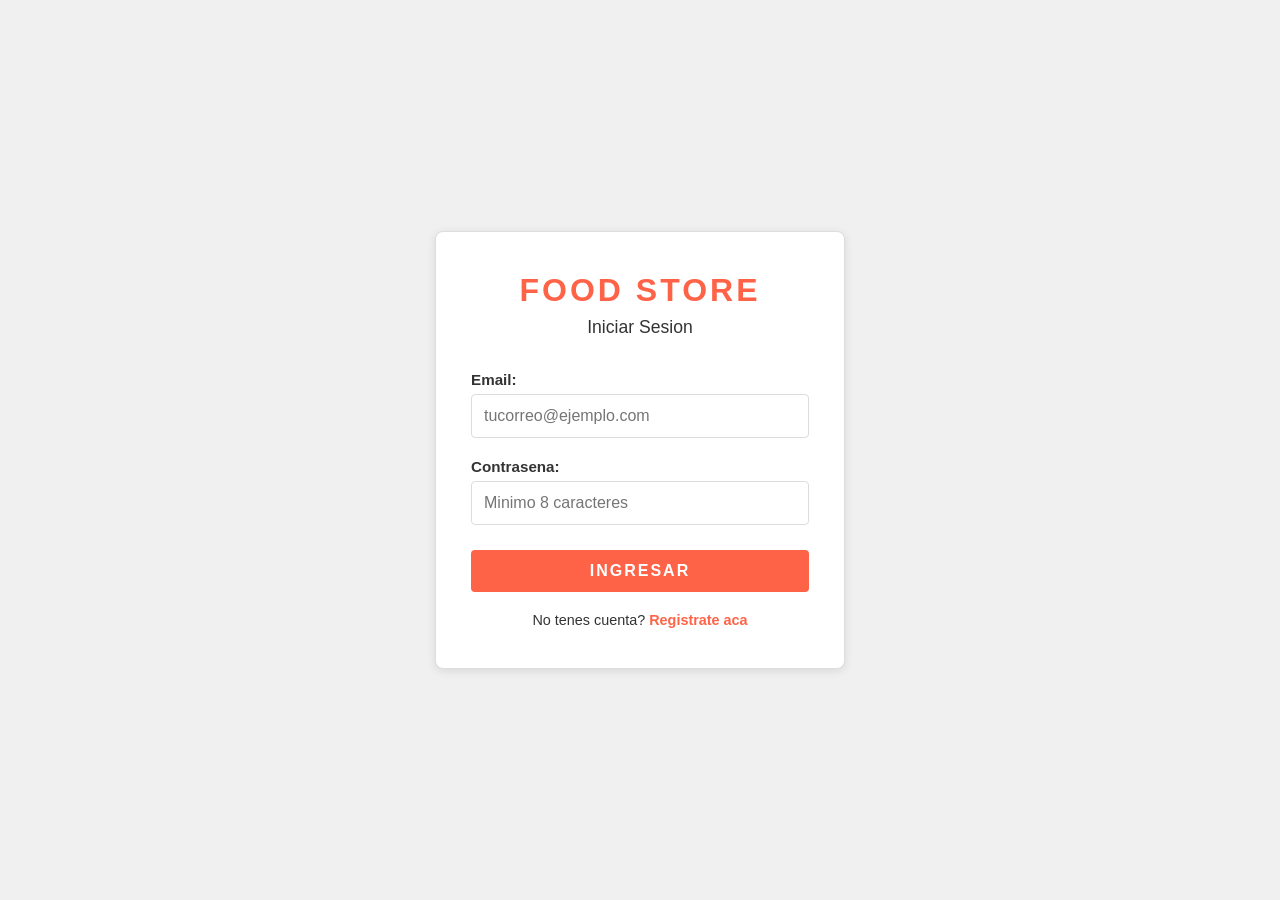
<file: 1er-Cuatrimestre/Programacion-3/Unidad-2-CSS-y-diseno-responsive/practicas/login/login.html>
<!DOCTYPE html>
<html lang="es">
<head>
    <meta charset="UTF-8">
    <meta name="viewport" content="width=device-width, initial-scale=1.0">
    <title>Food Store - Iniciar Sesion</title>
    <link rel="stylesheet" href="login.css">
</head>
<body>

    <main class="login-container">
        <div class="login-card">
            <h1 class="login-title">Food Store</h1>
            <p class="login-subtitle">Iniciar Sesion</p>

            <form action="#" method="post">
                <div class="form-group">
                    <label for="email">Email:</label>
                    <input type="email" id="email" name="email" placeholder="tucorreo@ejemplo.com" required>
                </div>

                <div class="form-group">
                    <label for="password">Contrasena:</label>
                    <input type="password" id="password" name="password" placeholder="Minimo 8 caracteres" required>
                </div>

                <button type="submit" class="btn-login">Ingresar</button>
            </form>

            <p class="login-register">No tenes cuenta? <a href="#">Registrate aca</a></p>
        </div>
    </main>

</body>
</html>
</file>
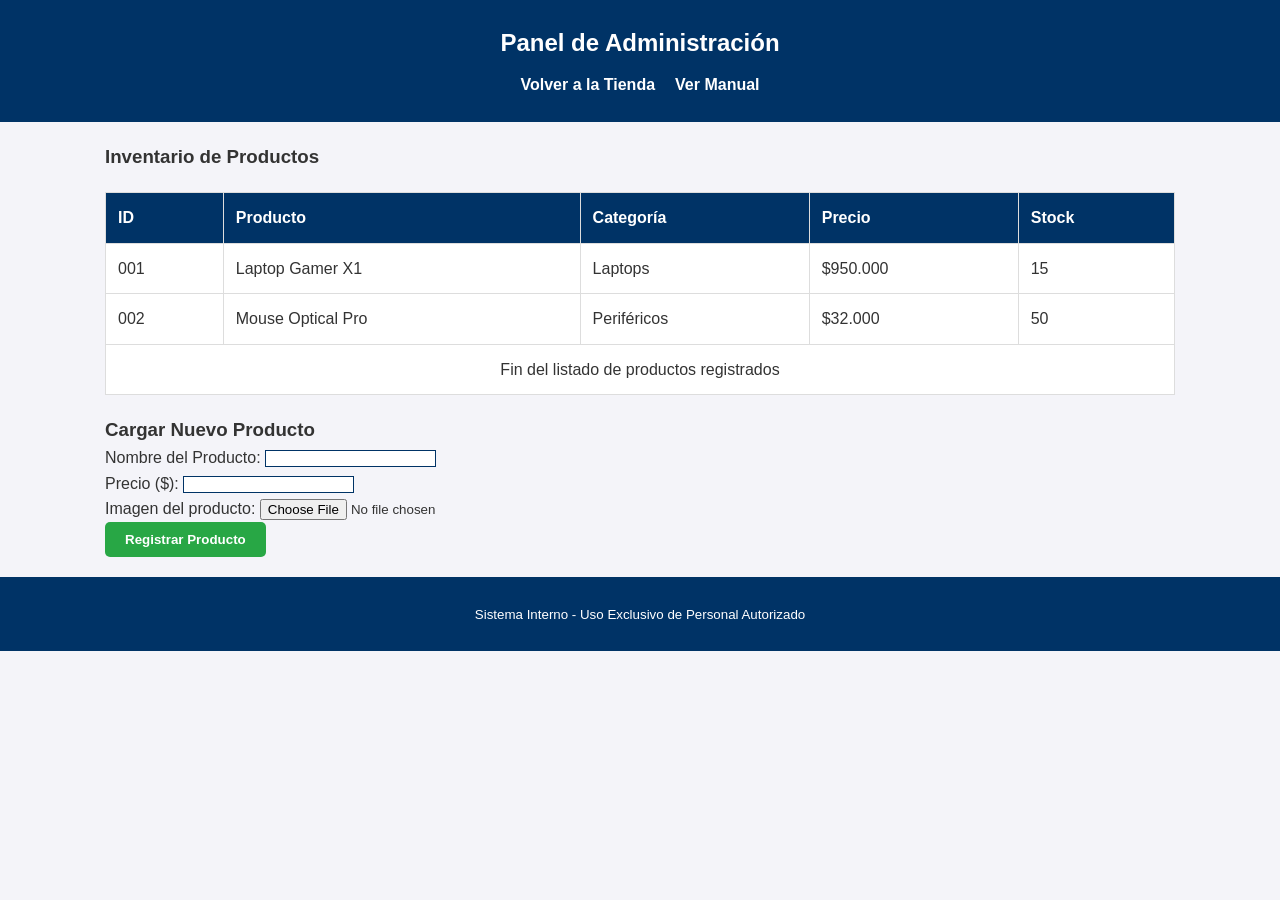
<file: 1er-Cuatrimestre/Programacion-3/Unidad-2-CSS-y-diseno-responsive/materiales/actividad-practica-microteaching-css/microteaching-css/admin.html>
<!DOCTYPE html>
<html lang="es">
<head>
    <meta charset="UTF-8">
    <meta name="viewport" content="width=device-width, initial-scale=1.0">
    <title>Admin - Gestión de Inventario</title>
    <link rel="stylesheet" href="styles.css">
</head>
<body>

    <header>
        <h2>Panel de Administración</h2>
        <nav>
            <ul>
                <li><a href="index.html">Volver a la Tienda</a></li>
                <li><a href="https://developer.mozilla.org/en-US/docs/Web/CSS/Reference" target="_blank">Ver Manual</a></li>
            </ul>
        </nav>
    </header>

    <main>
        <section>
            <h3>Inventario de Productos</h3>
            <table>
                <thead>
                    <tr>
                        <th>ID</th>
                        <th>Producto</th>
                        <th>Categoría</th>
                        <th>Precio</th>
                        <th>Stock</th>
                    </tr>
                </thead>
                <tbody>
                    <tr>
                        <td>001</td>
                        <td>Laptop Gamer X1</td>
                        <td>Laptops</td>
                        <td>$950.000</td>
                        <td>15</td>
                    </tr>
                    <tr>
                        <td>002</td>
                        <td>Mouse Optical Pro</td>
                        <td>Periféricos</td>
                        <td>$32.000</td>
                        <td>50</td>
                    </tr>
                </tbody>
                <tfoot>
                    <tr>
                        <td colspan="5" style="text-align: center;">Fin del listado de productos registrados</td>
                    </tr>
                </tfoot>
            </table>
        </section>

        <section id="gestion-producto">
            <h3>Cargar Nuevo Producto</h3>
            <form action="#">
                <div>
                    <label for="nombre">Nombre del Producto:</label>
                    <input type="text" id="nombre" name="nombre" required>
                </div>
                
                <div>
                    <label for="precio">Precio ($):</label>
                    <input type="number" id="precio" name="precio" min="0" required>
                </div>

                <div>
                    <label for="foto">Imagen del producto:</label>
                    <input type="file" id="foto" name="foto">
                </div>

                <button type="submit" class="btn-submit">Registrar Producto</button>
            </form>
        </section>
    </main>

    <footer>
        <small>Sistema Interno - Uso Exclusivo de Personal Autorizado</small>
    </footer>

</body>
</html>
</file>
<file: 1er-Cuatrimestre/Programacion-3/Unidad-2-CSS-y-diseno-responsive/practicas/login/login.css>
/* Variables CSS */
:root {
    --color-primario: #ff6347;
    --color-fondo: #f0f0f0;
    --color-texto: #333;
    --color-blanco: #fff;
    --color-borde: #ddd;
    --color-focus: #ff4500;
}

/* Reset basico */
* {
    margin: 0;
    padding: 0;
    box-sizing: border-box;
}

/* Body y centrado con Flexbox */
body {
    font-family: Arial, sans-serif;
    background-color: var(--color-fondo);
    color: var(--color-texto);
    min-height: 100vh;
    display: flex;
    align-items: center;
    justify-content: center;
}

/* Contenedor principal */
.login-container {
    width: 100%;
    max-width: 450px;
    padding: 20px;
}

/* Tarjeta del formulario - Modelo de caja */
.login-card {
    background-color: var(--color-blanco);
    padding: 40px 35px;
    border: 1px solid var(--color-borde);
    border-radius: 8px;
    box-shadow: 0 2px 10px rgba(0, 0, 0, 0.1);
    text-align: center;
}

/* Titulo principal - text-transform uppercase */
.login-title {
    color: var(--color-primario);
    text-transform: uppercase;
    letter-spacing: 3px;
    font-size: 2rem;
    margin-bottom: 5px;
}

/* Subtitulo */
.login-subtitle {
    color: var(--color-texto);
    font-size: 1.1rem;
    margin-bottom: 30px;
    line-height: 1.5;
}

/* Grupo de formulario */
.form-group {
    margin-bottom: 20px;
    text-align: left;
}

/* Labels */
.form-group label {
    display: block;
    margin-bottom: 6px;
    font-weight: bold;
    font-size: 0.95rem;
    color: var(--color-texto);
}

/* Inputs - estilizado profesional */
.form-group input {
    width: 100%;
    padding: 12px;
    border: 1px solid var(--color-borde);
    border-radius: 4px;
    font-size: 1rem;
    color: var(--color-texto);
    background-color: var(--color-blanco);
}

/* Pseudoclase :focus en inputs */
.form-group input:focus {
    outline: none;
    border-color: var(--color-focus);
    box-shadow: 0 0 4px rgba(255, 69, 0, 0.3);
}

/* Boton de login */
.btn-login {
    width: 100%;
    padding: 12px;
    background-color: var(--color-primario);
    color: var(--color-blanco);
    border: none;
    border-radius: 4px;
    font-size: 1rem;
    font-weight: bold;
    text-transform: uppercase;
    letter-spacing: 2px;
    cursor: pointer;
    margin-top: 5px;
}

/* Pseudoclase :hover en boton */
.btn-login:hover {
    background-color: var(--color-focus);
}

/* Enlace de registro */
.login-register {
    margin-top: 20px;
    font-size: 0.9rem;
    color: var(--color-texto);
}

.login-register a {
    color: var(--color-primario);
    text-decoration: none;
    font-weight: bold;
}

.login-register a:hover {
    text-decoration: underline;
}
</file>
<file: 1er-Cuatrimestre/Programacion-3/Unidad-2-CSS-y-diseno-responsive/materiales/actividad-practica-microteaching-css/microteaching-css/styles.css>
/* =========================================
   1. CONFIGURACIÓN GLOBAL Y RESET
   ========================================= */
* {
    margin: 0;
    padding: 0;
    box-sizing: border-box; /* Asegura que padding no afecte el ancho total */
}

body {
    font-family: 'Segoe UI', Tahoma, Geneva, Verdana, sans-serif;
    line-height: 1.6;
    color: #333;
    background-color: #f4f4f9;
}

/* =========================================
   2. ESTRUCTURA Y CONTENEDORES (Modelo de Caja)
   ========================================= */
header, footer {
    background-color: #003366; /* Azul institucional UTN sugerido */
    color: white;
    padding: 1.5rem;
    text-align: center;
}

main {
    max-width: 1100px;
    margin: 20px auto;
    padding: 0 15px;
}

#aside {
    background-color: #fff;
    padding: 20px;
    border: 1px solid #ddd;
    border-radius: 8px;
    margin-bottom: 20px;
}

/* =========================================
   3. NAVEGACIÓN (Flexbox)
   ========================================= */
nav ul {
    list-style: none;
    display: flex;
    justify-content: center; /* Centrado de enlaces */
    gap: 20px;
    margin-top: 10px;
}

nav ul li a {
    color: white;
    text-decoration: none;
    font-weight: bold;
}

nav ul li a:hover {
    text-decoration: underline;
}

/* Resaltado solicitado en la consigna HTML */
mark {
    background-color: #ffcc00;
    padding: 2px 5px;
    border-radius: 3px;
}

/* =========================================
   4. CATÁLOGO DE PRODUCTOS (Flexbox y Tarjetas)
   ========================================= */
.section-productos {
    display: flex;
    flex-wrap: wrap; /* Permite que los productos bajen si no hay espacio */
    gap: 20px;
    justify-content: center;
}

.article {
    background: white;
    border: 1px solid #eee;
    border-radius: 10px;
    padding: 15px;
    width: 280px;
    box-shadow: 0 4px 6px rgba(0,0,0,0.1);
    transition: transform 0.2s;
}

.article:hover {
    transform: translateY(-5px);
}

.article img {
    max-width: 100%;
    height: auto;
    border-radius: 5px;
}

/* Estilos de precio */
del {
    color: #888;
    font-size: 0.9em;
}

ins {
    color: #e63946;
    text-decoration: none;
    font-weight: bold;
    font-size: 1.2em;
    margin-left: 10px;
}

/* =========================================
   5. TABLA DE INVENTARIO (admin.html)
   ========================================= */
table {
    width: 100%;
    border-collapse: collapse;
    margin: 20px 0;
    background: white;
}

thead {
    background-color: #003366;
    color: white;
}

th, td {
    border: 1px solid #ddd;
    padding: 12px;
    text-align: left;
}

tr:hover {
    background-color: #f1f1f1; /* Efecto hover en filas */
}

/* =========================================
   6. DISEÑO RESPONSIVO (Media Queries)
   ========================================= */

/* Mobile-First: Por defecto ya se apilan verticalmente. 
   Configuramos el cambio para Tablets y Desktops */

@media (min-width: 768px) {
    /* Layout de dos columnas para Index */
    .container-layout {
        display: flex;
        gap: 30px;
        align-items: flex-start;
    }

    #aside {
        flex: 1; /* Columna lateral más angosta */
        margin-bottom: 0;
    }

    main {
        flex: 3; /* Espacio principal más ancho */
    }

    h1 {
        font-size: 2.5rem; /* Aumento de tamaño de fuente */
    }
}

/* =========================================
   7. BOTONES Y FORMULARIOS
   ========================================= */
.btn-submit {
    background-color: #28a745;
    color: white;
    border: none;
    padding: 10px 20px;
    border-radius: 5px;
    cursor: pointer;
    font-weight: bold;
}

.btn-submit:hover {
    background-color: #218838;
}

input[required] {
    border: 1px solid #003366;
}
</file>
